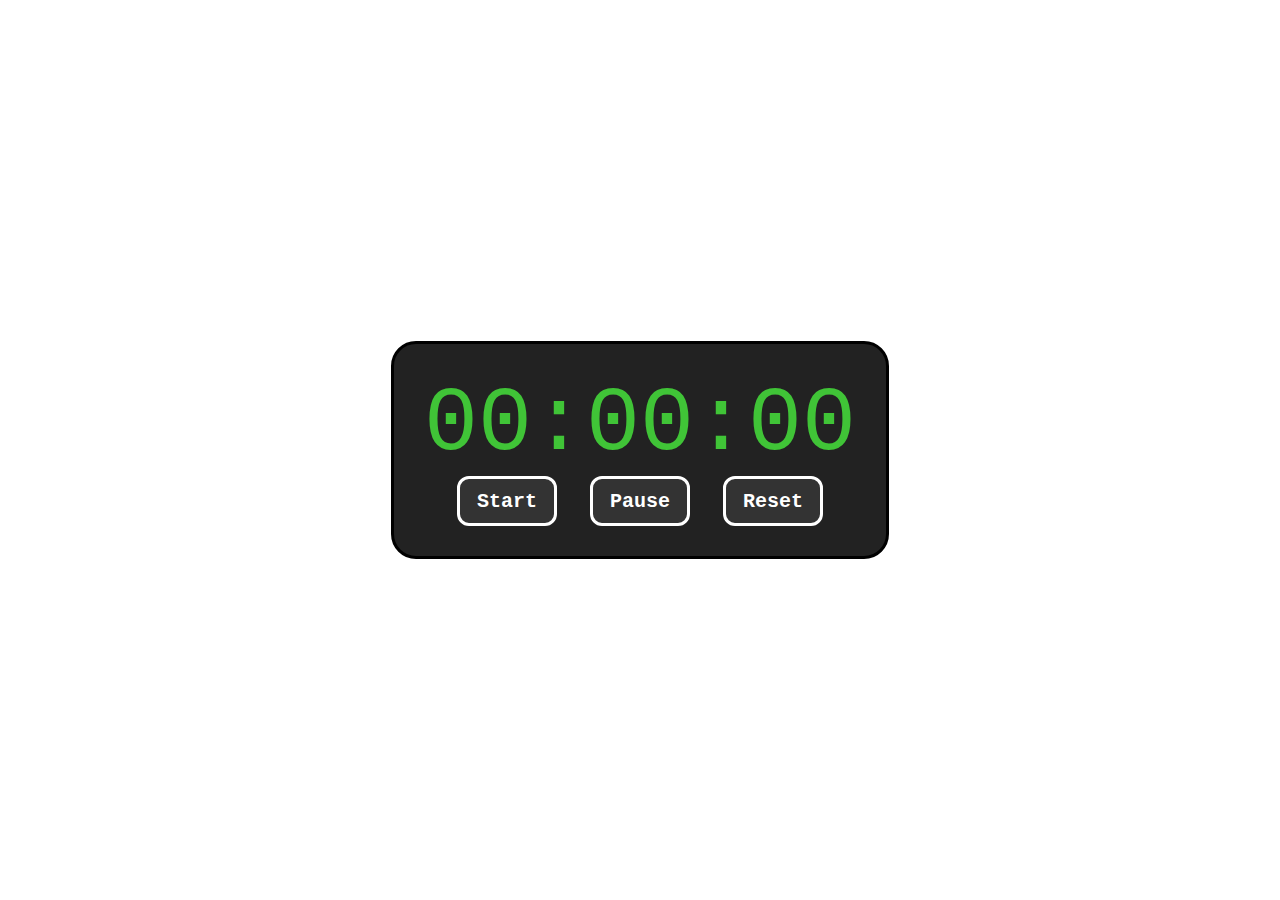
<file: index.html>
<!DOCTYPE html>
<html lang="en">
<head>
    <meta charset="UTF-8">
    <meta name="viewport" content="width=device-width, initial-scale=1.0">
    <title>Document</title>
    <link rel="stylesheet" href="./stopwatch.css">
</head>
<body>
    <main class="container">
        <section class="time_container">
            <section id="timeDisplay">00:00:00</section>
            <section class="buttons">
                <button id="start" class="timerBtn">Start</button>
                <button id="pause" class="timerBtn">Pause</button>
                <button id="reset" class="timerBtn">Reset</button>
            </section>
        </section>
    </main>
    <script src="./DOM/stopwatch.js"></script>
</body>
</html>
</file>
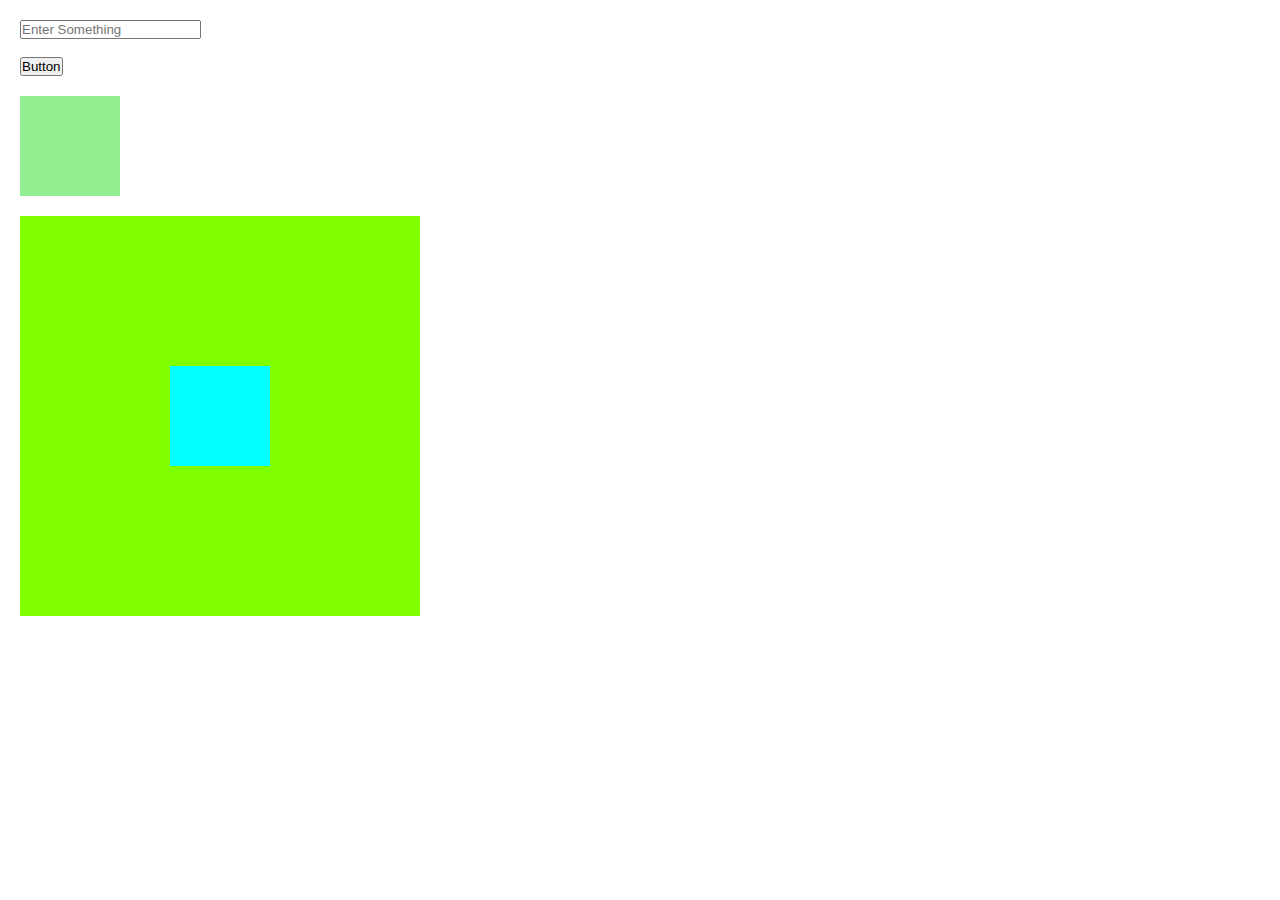
<file: example_eigth.html>
<!DOCTYPE html>
<html lang="en">
<head>
    <meta charset="UTF-8">
    <meta name="viewport" content="width=device-width, initial-scale=1.0">
    <title>Document</title>
    <link rel="stylesheet" href="./example.css">
</head>
<body>
    <main>
        <section>
            <form action="">
                <input type="text" id="username" name="username" placeholder="Enter Something">
                <br>
                <br>
                <button id="btn">Button</button>
            </form>
        </section>
        <section>
            <div id="mydiv"></div>
        </section>
        <section>
            <div id="outer-div">
                <div id="inner-div"></div>
            </div>
        </section>
    </main>
    <script src="./DOM/events.js"></script>
</body>
</html>
</file>
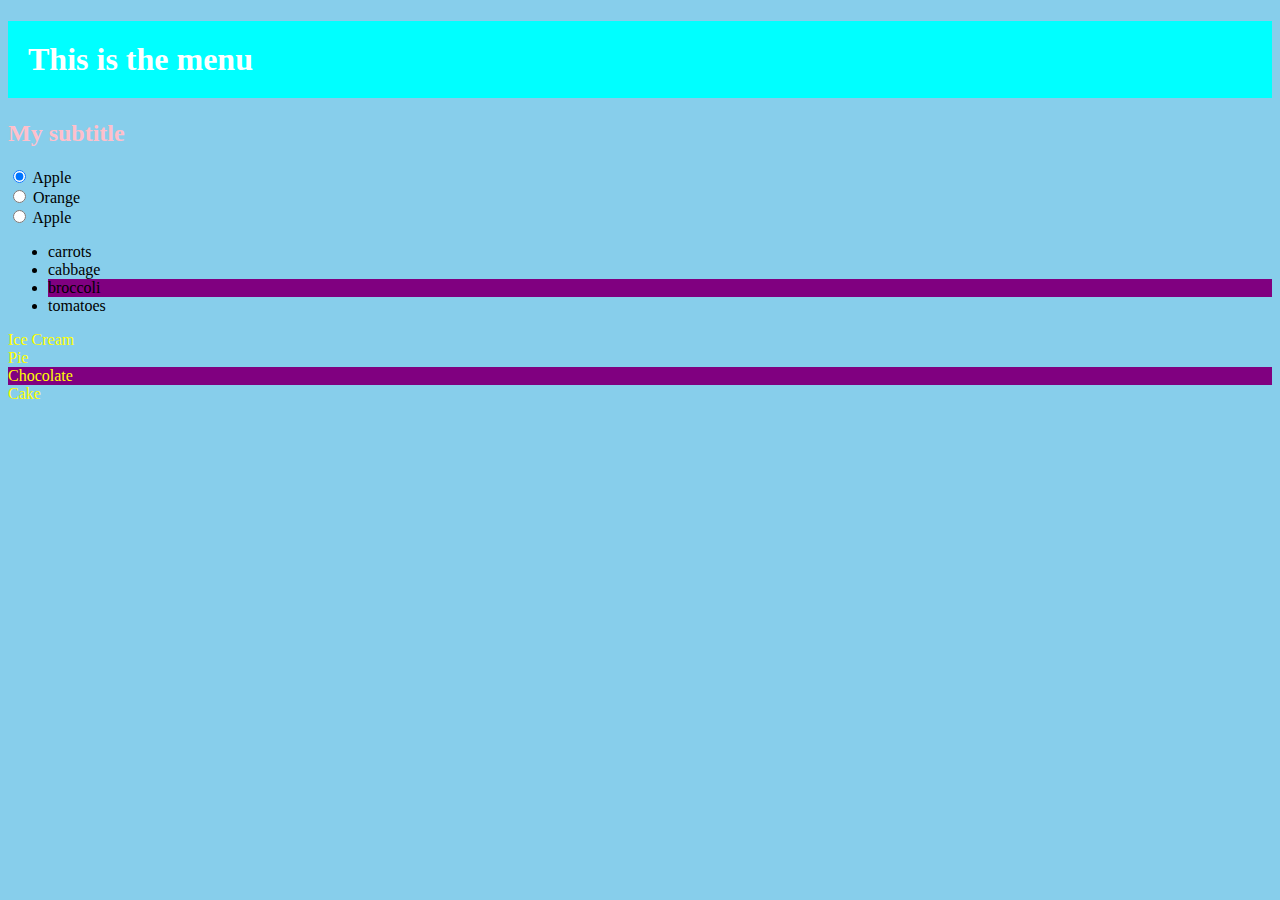
<file: example_five.html>
<!DOCTYPE html>
<html lang="en">
<head>
    <meta charset="UTF-8">
    <meta name="viewport" content="width=device-width, initial-scale=1.0">
    <title>DOM API</title>
</head>
<body>
    <main>
        <section>
            <h1 id="title">This is the menu</h1>
            <h2 id="subtitle">My subtitle</h2>
        </section>
        <section>
            <form action="">
                <input type="radio" name="fruits" value="apple" id="apple" checked>
                <label for="apple">Apple</label>
                <br>
                <input type="radio" name="fruits" value="orange" id="orange">
                <label for="orange">Orange</label>
                <br>
                <input type="radio" name="fruits" value="banana" id="banana">
                <label for="banana">Apple</label>
            </form>
        </section>
        <section>
            <ul>
                <li>carrots</li>
                <li>cabbage</li>
                <li>broccoli</li>
                <li>tomatoes</li>
            </ul>
        </section>
        <section>
            <div class="desserts">Ice Cream</div>
            <div class="desserts">Pie</div>
            <div class="desserts">Chocolate</div>
            <div class="desserts">Cake</div>
        </section>
    </main>
    <script src="./DOM/dom.js"></script>
</body>
</html>
</file>
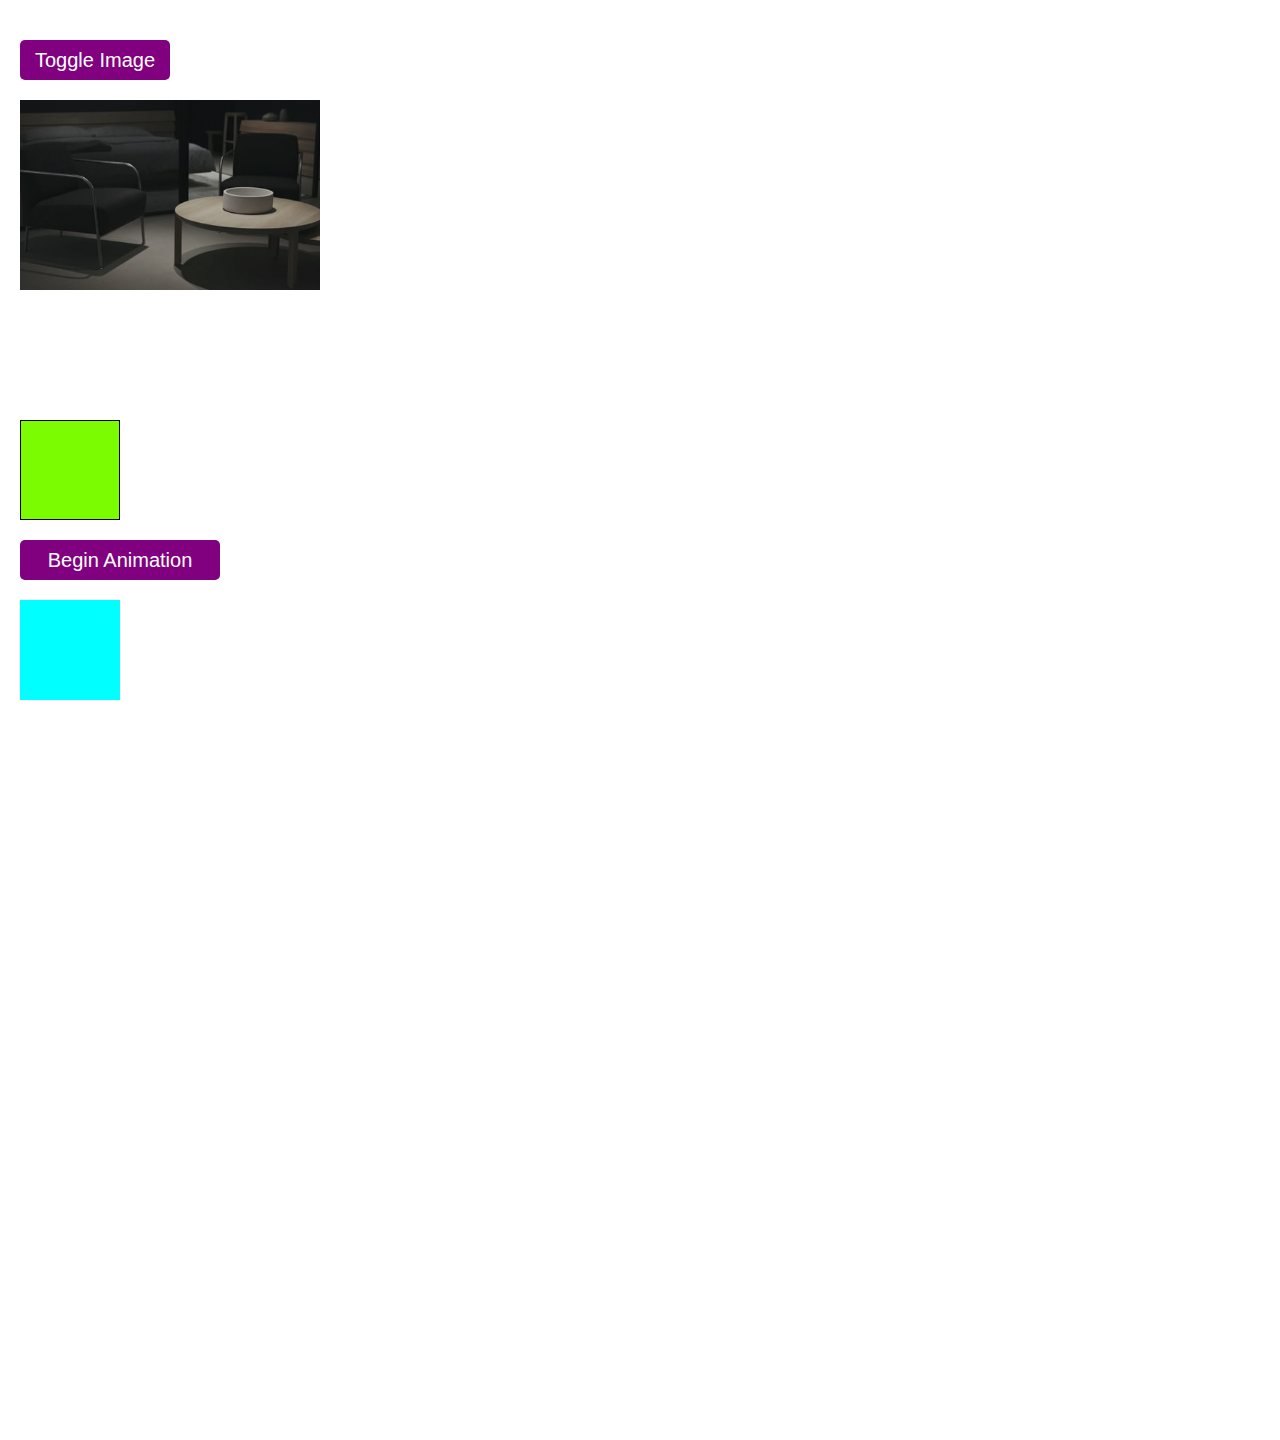
<file: example_nine.html>
<!DOCTYPE html>
<html lang="en">
<head>
    <meta charset="UTF-8">
    <meta name="viewport" content="width=device-width, initial-scale=1.0">
    <title>Document</title>
    <link rel="stylesheet" href="./show_hide.css">
</head>
<body>
    <main>
        <section>
            <section class="btn-sect">
                <button id="img-btn" class="btn">Toggle Image</button>
            </section>
            <section class="image-div" id="image-div">
                <img src="./IMAGES/img.jpg" alt="a plain image">
            </section>
            <section class="div-sect">
                <div id="div"></div>
            </section>
            <section class="anim-sect">
                <button id="anim-btn" class="btn anim-btn">Begin Animation</button>
                <div id="mydiv"></div>
            </section>
        </section>
    </main>
    <script src="./DOM/show_hide.js"></script>
    <script src="./DOM/key_presses.js"></script>
    <script src="./DOM/animation.js"></script>
</body>
</html>
</file>
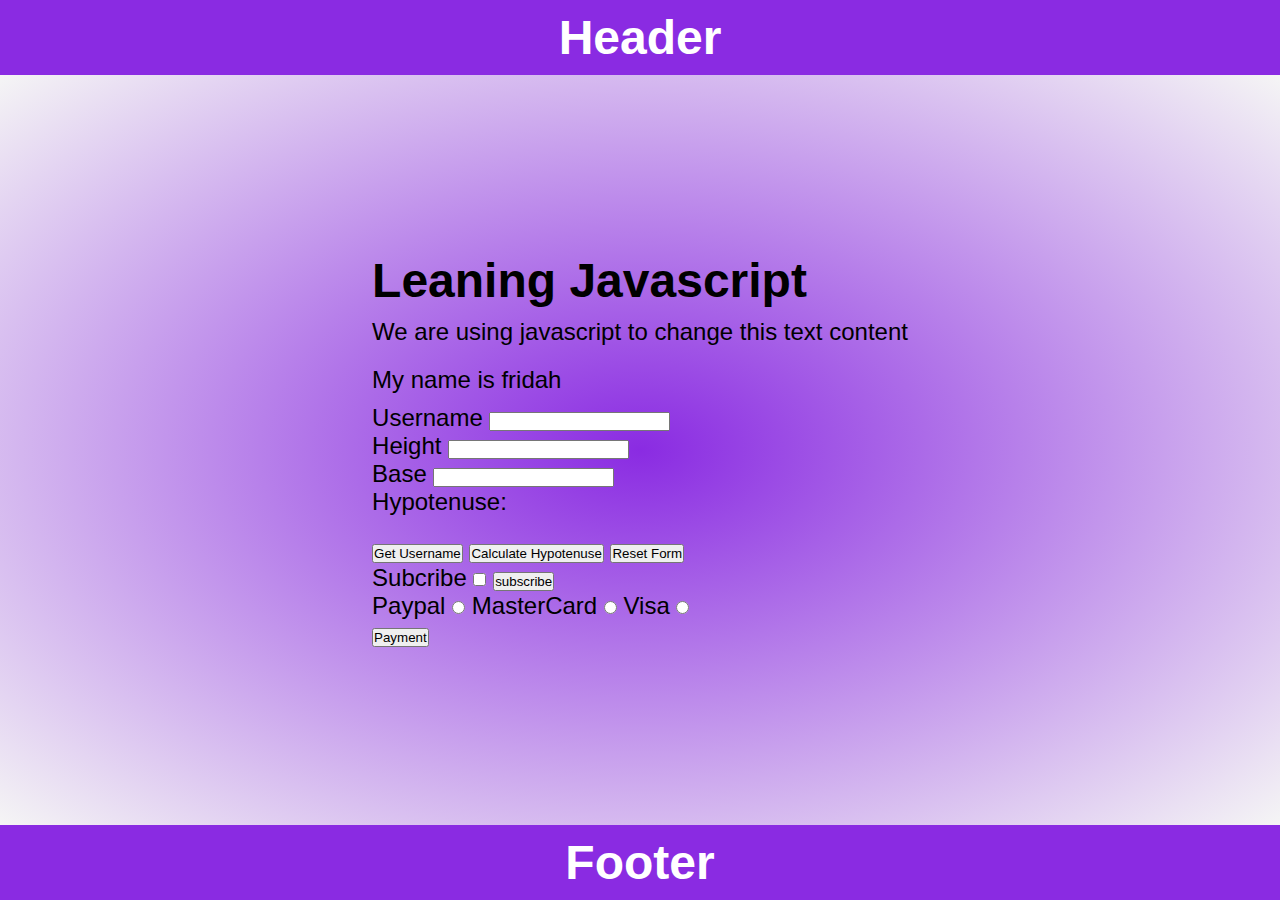
<file: example_one.html>
<!DOCTYPE html>
<html lang="en">
<head>
    <meta charset="UTF-8">
    <meta name="viewport" content="width=device-width, initial-scale=1.0">
    <title>Javascript Tutorial</title>
    <link rel="stylesheet" href="./style.css">
</head>
<body>
    <header>
        <h1>Header</h1>
    </header>
    <main>
        <section>
            <h1>Leaning<span class="no-wrap"> Javascript</span></h1>
            <div>
                <p id="p1">Paragraph One</p>
                <p id="p2">Paragraph One</p>
            </div>
            <form action="" id="form">
                <div>
                    <label for="username">Username</label>
                    <input type="text" name="username" id="username">
                </div>
                <div>
                    <section>
                        <label for="height">Height</label>
                        <input type="text" name="height" id="height">
                    </section>
                    <section>
                        <label for="base">Base</label>
                        <input type="text" name="base" id="base">
                    </section>
                    <section>
                        <label for="hypo">Hypotenuse: </label>
                        <p id="hypo"></p>
                    </section>
                </div>
                <section>
                    <button type="submit" id="submit-btn">Get Username</button>
                    <button type="submit" id="submit">Calculate Hypotenuse</button>
                    <button type="reset" id="submit">Reset Form</button>
                </section>
            </form>
        </section>
        <section>
            <form action="">
                <label for="subscribe">Subcribe</label>
                <input type="checkbox" name="subscribe" id="subscribe">
                <button type="submit" id="subscribe_btn">subscribe</button>
            </form>
        </section>
        <section>
            <form action="">
                <section>
                    <label for="paypal">Paypal</label>
                    <input type="radio" name="paypal" id="paypal">
                    
                    <label for="mastercard">MasterCard</label>
                    <input type="radio" name="mastercard" id="mastercard">
                    
                    <label for="visa">Visa</label>
                    <input type="radio" name="visa" id="visa">
                </section>

                <button type="submit" id="payment_btn">Payment</button>
            </form>
        </section>
    </main>
    <footer>
        <h1>Footer</h1>
    </footer>
    <script src="./JS/main.js"></script>
    <script src="./JS/loops.js"></script>
</body>
</html>
</file>
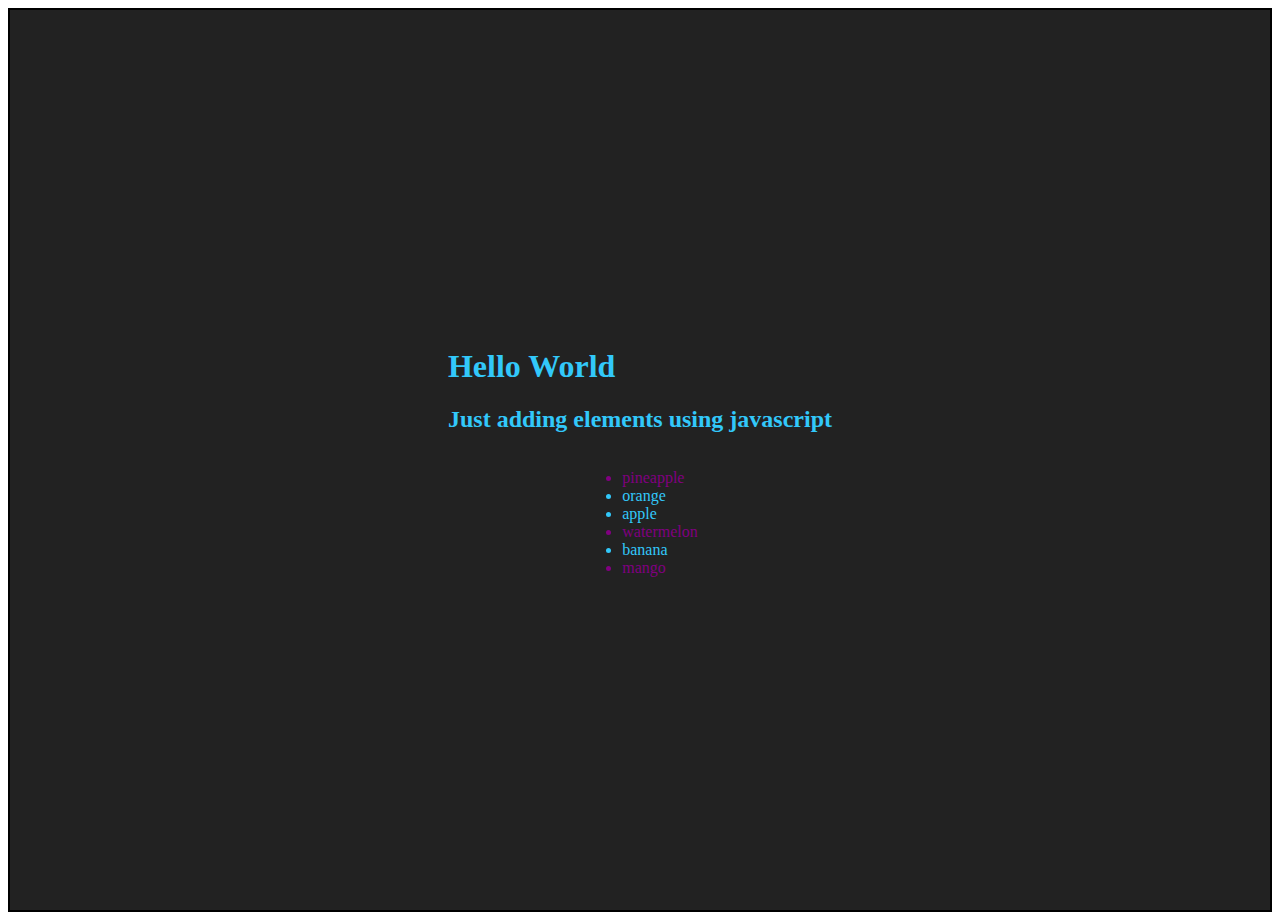
<file: example_seven.html>
<!DOCTYPE html>
<html lang="en">
<head>
    <meta charset="UTF-8">
    <meta name="viewport" content="width=device-width, initial-scale=1.0">
    <title>Document</title>
</head>
<body>
    <main id="container">
        <section id="titles">
            <h1 id="title">Hello World</h1>
        </section>
        <section>
            <ul id="fruits">
                <li>orange</li>
                <li>apple</li>
                <li>banana</li>
            </ul>
        </section>
    </main>
    <script src="./DOM/add_change_elements.js"></script>
</body>
</html>
</file>
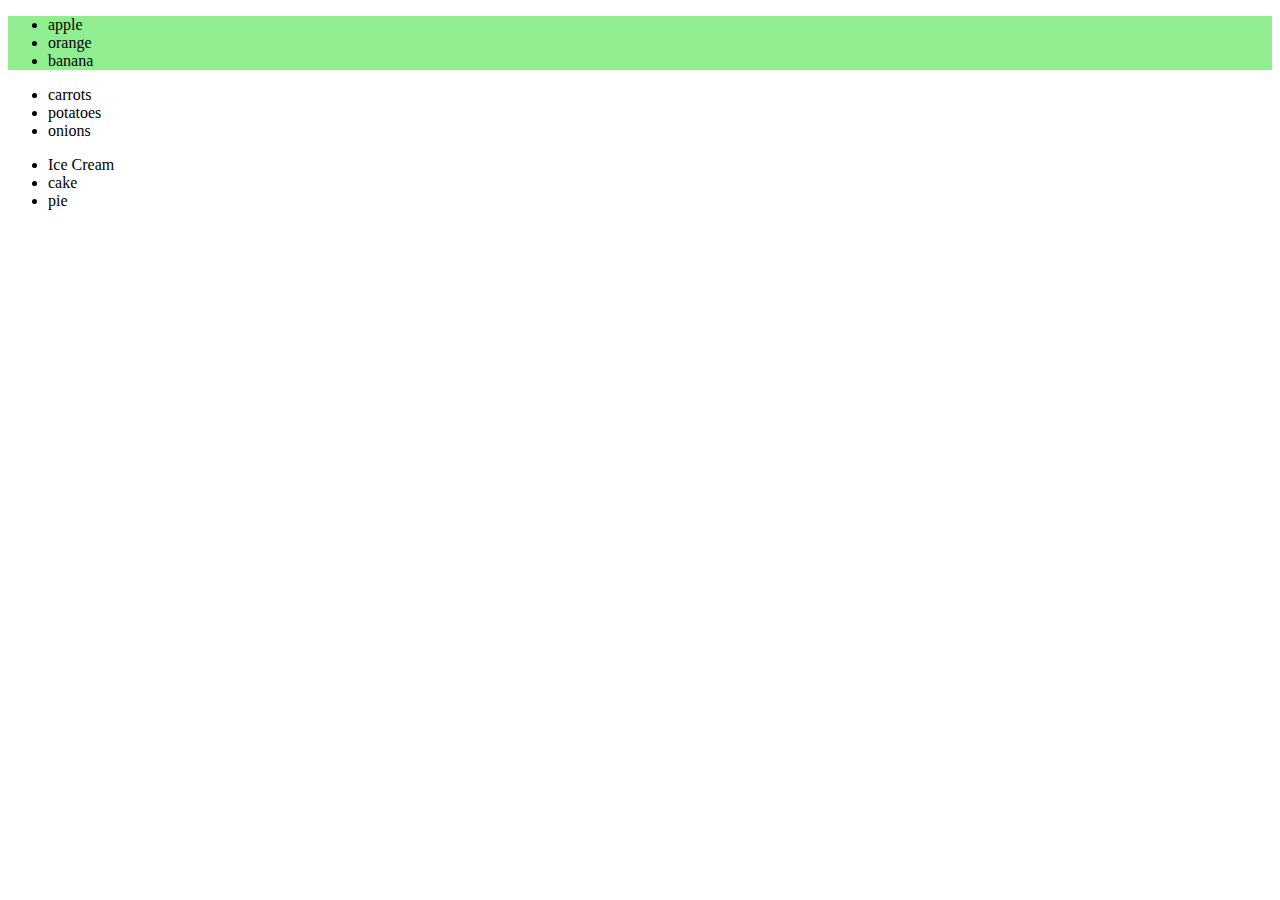
<file: example_six.html>
<!DOCTYPE html>
<html lang="en">
<head>
    <meta charset="UTF-8">
    <meta name="viewport" content="width=device-width, initial-scale=1.0">
    <title>Document</title>
</head>
<body>
    <ul id="fruit">
        <li>apple</li>
        <li>orange</li>
        <li>banana</li>
    </ul>
    <ul id="vegetables">
        <li>carrots</li>
        <li>potatoes</li>
        <li>onions</li>
    </ul>
    <ul id="desserts">
        <li>Ice Cream</li>
        <li>cake</li>
        <li>pie</li>
    </ul>
    <script src="./DOM/traversal.js"></script>
</body>

</html>
</file>
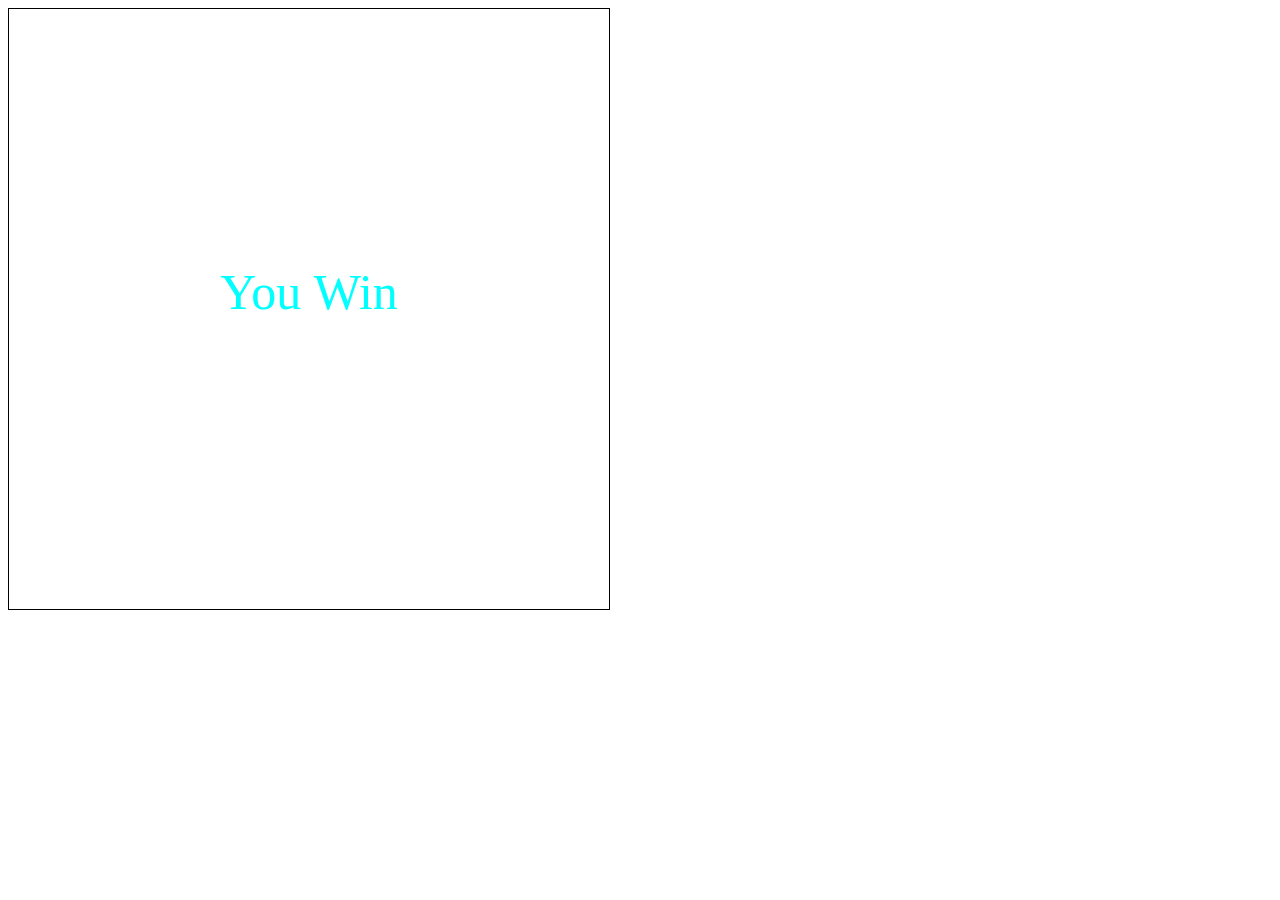
<file: example_ten.html>
<!DOCTYPE html>
<html lang="en">
<head>
    <meta charset="UTF-8">
    <meta name="viewport" content="width=device-width, initial-scale=1.0">
    <title>Document</title>
    <link rel="stylesheet" href="./canvas.css">
</head>
<body>
    <canvas id="myCanvas" class="myCanvas" width="600" height="600">
    </canvas>
    <script src="./DOM/my_canvas.js"></script>
</body>
</html>
</file>
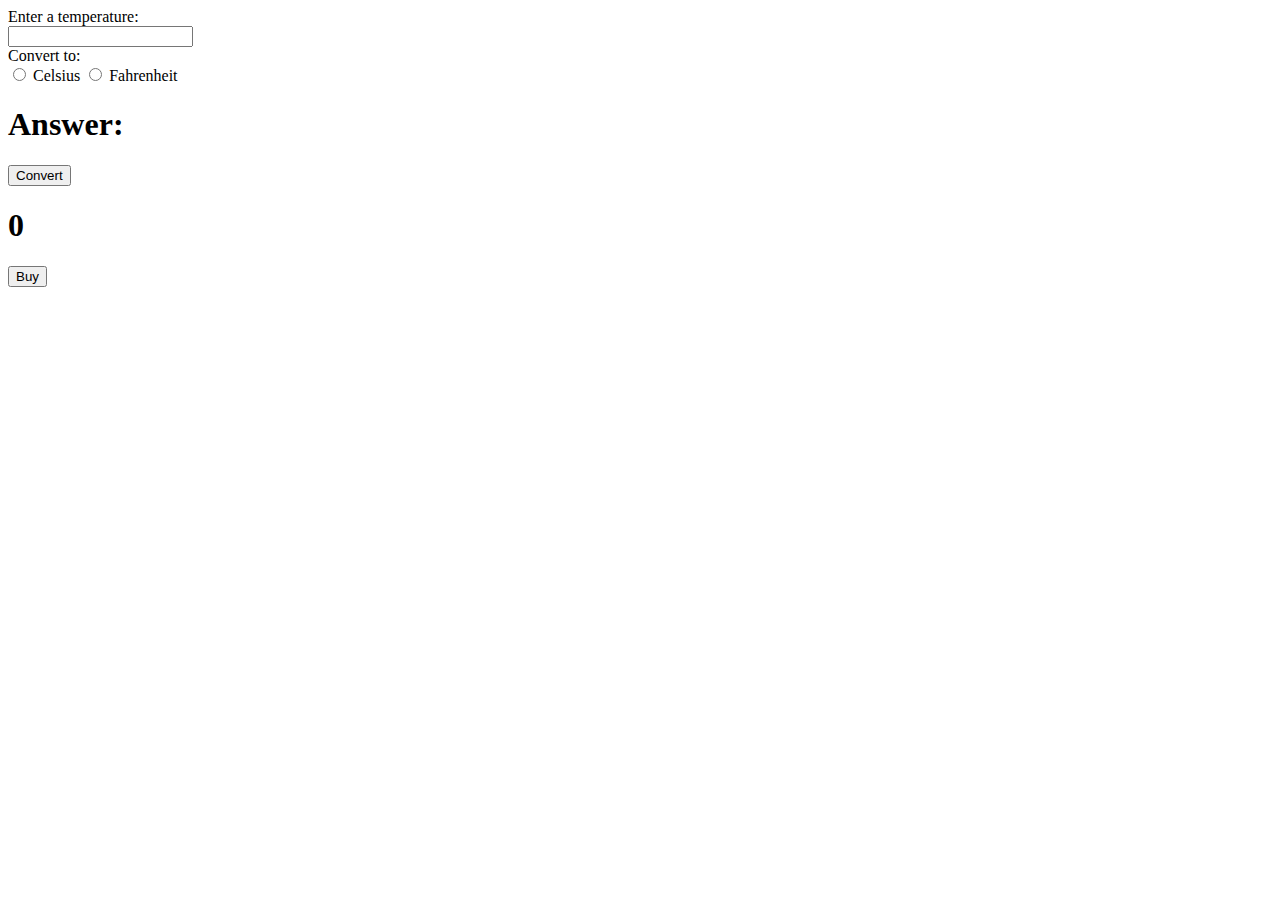
<file: example_two.html>
<!DOCTYPE html>
<html lang="en">
<head>
    <meta charset="UTF-8">
    <meta name="viewport" content="width=device-width, initial-scale=1.0">
    <title>Document</title>
</head>
<body>
    <section>
        <form action="">
            <label for="temperature">Enter a temperature:</label>
            <br>
            <input type="text" id="temperature">
            <br>
            <label>Convert to: </label>
            <br>
            <input type="radio" name="unit" id="celcius">
            <label for="celcius">Celsius</label>
            <input type="radio" name="unit" id="fahren">
            <label for="fahren">Fahrenheit</label>
            <br>
            <h1 id="result">Answer: </h1>
            <button id="convert">Convert</button>
        </form>
        <section>
            <h1 id="mylabel">0</h1>
        </section>
        <section>
            <button id="btn">Buy</button>
        </section>
    </section>
    <script src="./JS/temperature_conversion.js"></script>
    <script src="./JS/settimeout_function.js"></script>
</body>
</html>
</file>
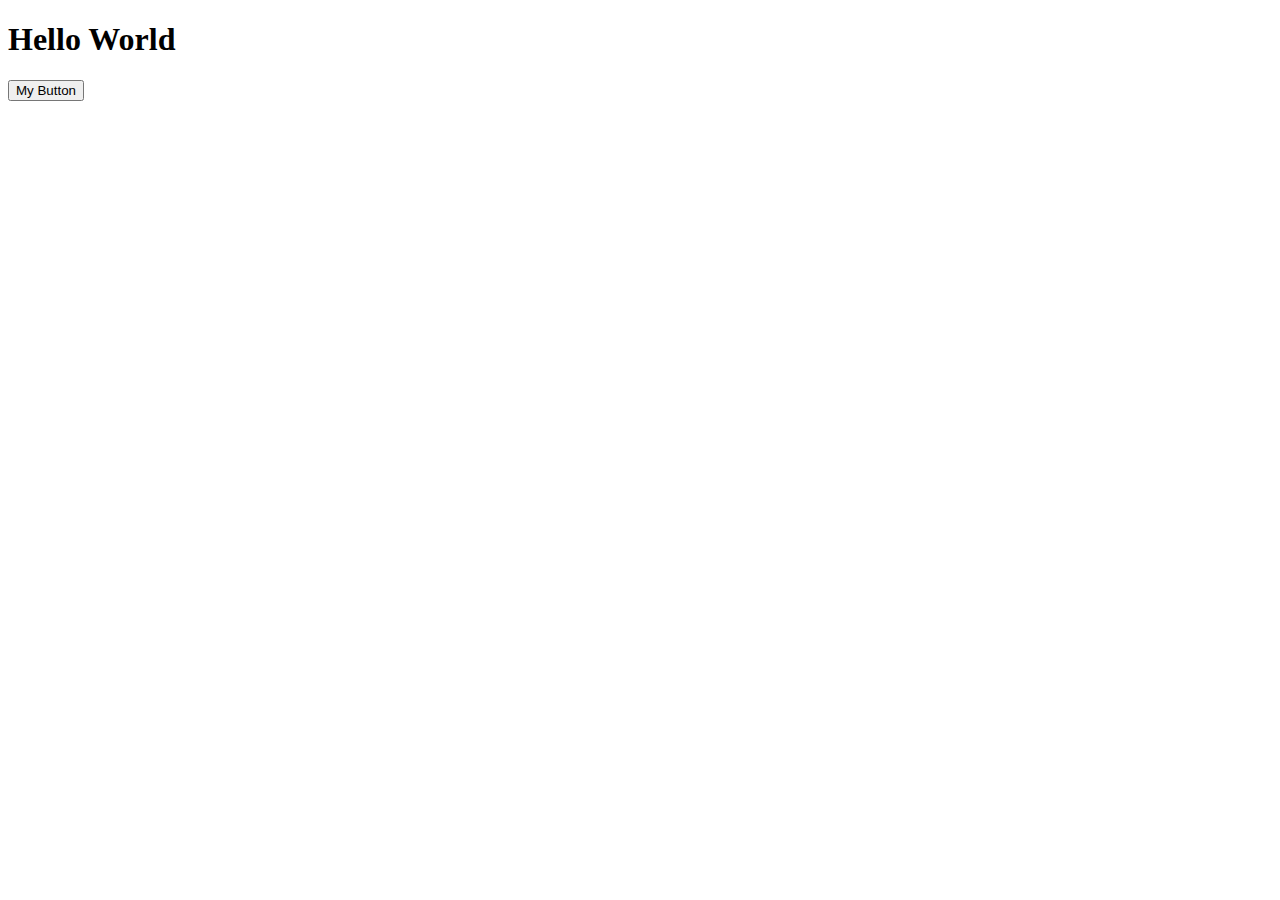
<file: html_example.html>
<!DOCTYPE html>
<html lang="en">
<head>
    <meta charset="UTF-8">
    <meta name="viewport" content="width=device-width, initial-scale=1.0">
    <title>Document</title>
</head>
<body>
    <main>
        <section>
            <h1>Hello World</h1>
        </section>
        <section>
            <button id="btn">My Button</button>
        </section>
    </main>
    <script src="./DOM/cookies_js.js"></script>
</body>
</html>
</file>
<file: stopwatch.css>
*{
    padding: 0;
    margin: 0;
    box-sizing: border-box;
}

.container{
    display: grid;
    place-content: center;
    min-height: 100vh;
}

.timerBtn{
    width: 100px;
    height: 50px;
    font-size: 20px;
    font-weight: bold;
    border: 3px solid;
    border-radius: 12px;
    background-color: #333;
    color: white;
    cursor: pointer;
    font-family: 'Courier New', Courier, monospace;
}

#timeDisplay{
    font-size: 90px;
    color: #40c437;
    font-family: 'Courier New', Courier, monospace;
}

.buttons{
    display: flex;
    align-items: center;
    justify-content: space-evenly;
}

.time_container{
    border: 3px solid;
    border-radius: 25px;
    background-color: #222222;
    padding: 30px;
}
</file>
<file: example.css>
*{
    padding: 0;
    margin: 0;
    box-sizing: border-box;
}

body{
    padding: 20px;
}

#mydiv, #inner-div{
    width: 100px;
    height: 100px;
}

#mydiv, #outer-div{
    margin-top: 20px;
}

#outer-div{
    display: grid;
    place-content: center;
    height: 400px;
    width: 400px;
    background-color: chartreuse;
}

#mydiv{
    background-color: lightgreen;
}

#inner-div{
    background-color: aqua;
}
</file>
<file: show_hide.css>
*{
    padding: 0;
    margin: 0;
    box-sizing: border-box;
}

main{
    padding: 20px;
}

img{
    display: block;
    max-width: 100%;
    height: auto;
}

.image-div{
    margin-top: 20px;
    height: 300px;
    width: 300px;
}

.btn{
    padding: 5px 10px;
    border: none;
    color:white;
    height: 40px;
    width: 150px;
    background-color: purple;
    border-radius: 5px;
    font-size: 20px;
    margin-top: 20px;
}

#div{
    background-color:lawngreen;
    width: 100px;
    height: 100px;
    border: 1px solid;
    position: relative;
    margin-top: 20px;
}

.anim-btn{
    width: 200px;
}

#mydiv{
    background-color: aqua;
    width: 100px;
    height: 100px;
    position: relative;
    margin-top: 20px;
}

.anim-sect{
    min-height: 100vh;
}
</file>
<file: style.css>
*{
    padding: 0;
    margin:0;
    box-sizing: border-box;
}

body{
    font-size: 1.5rem;
    font-family: sans-serif;
    min-height: 100vh;
    display: flex;
    flex-direction: column;
    position: relative;
}

header, footer{
    position: sticky;
    background-color: blueviolet;
    color:white;
    text-align: center;
    padding: 10px;
}

p{
    padding: 10px 0;
}

main{
    flex-grow: 1;
    display: grid;
    place-content: center;
    background-image: radial-gradient(blueviolet, whitesmoke);
}

.no-wrap{
    white-space: nowrap;
}
header{
    top:0;
}

footer{
    bottom: 0;
}
</file>
<file: canvas.css>
.myCanvas{
    border: 1px solid;
}
</file>
